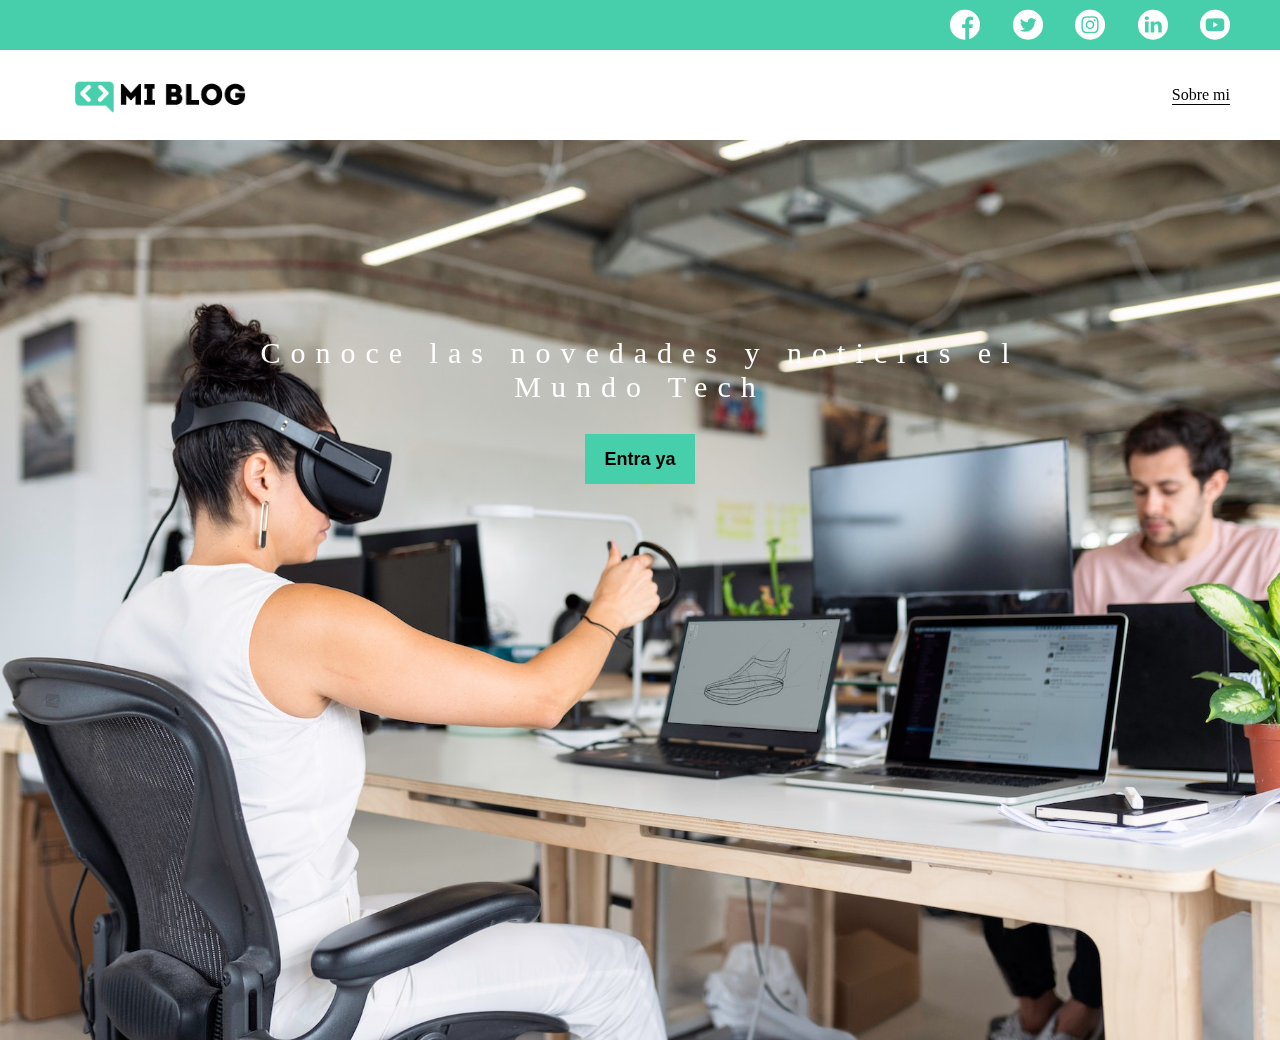
<file: index.html>
<!DOCTYPE html>
<html lang="en">
<head>
    <meta charset="UTF-8">
    <meta http-equiv="X-UA-Compatible" content="IE=edge">
    <meta name="viewport" content="width=device-width, initial-scale=1.0">
    <title>Mi Blog</title>
    <link rel="stylesheet" href="./css/main.css">
    <link rel="stylesheet" href="./css/font/flaticon.css">
</head>
<body class="home-body">
    <header>
        <section class="header-icons-container">
            <div class="icons">
                <a href="/"><span class="flaticon-001-facebook"></span></a>
                <a href="/"><span class="flaticon-013-twitter-1"></span></a>
                <a href="/"><span class="flaticon-011-instagram"></span></a>
                <a href="/"><span class="flaticon-010-linkedin"></span></a>
                <a href="/"><span class="flaticon-008-youtube"></span></a>
           </div> 
        </section>
        <nav>
            <section class="nav-logo-container"> 
                <a href="index.html"><img src="./assets/img/Logo-negro.png" alt="Logo de mi blog"></a>
            </section>
            <section class="profile-link">
                <a href="perfil.html">Sobre mi</a>
            </section>
        </nav>
    </header>
    <main class="home-main">
        <section>
            <p class="home-main-text">Conoce las novedades y noticias el Mundo Tech</p>
            <button>
               <a href="blogs.html">Entra ya</a>
            </button>
        </section>
     
    </main>
</body>
</html>
</file>
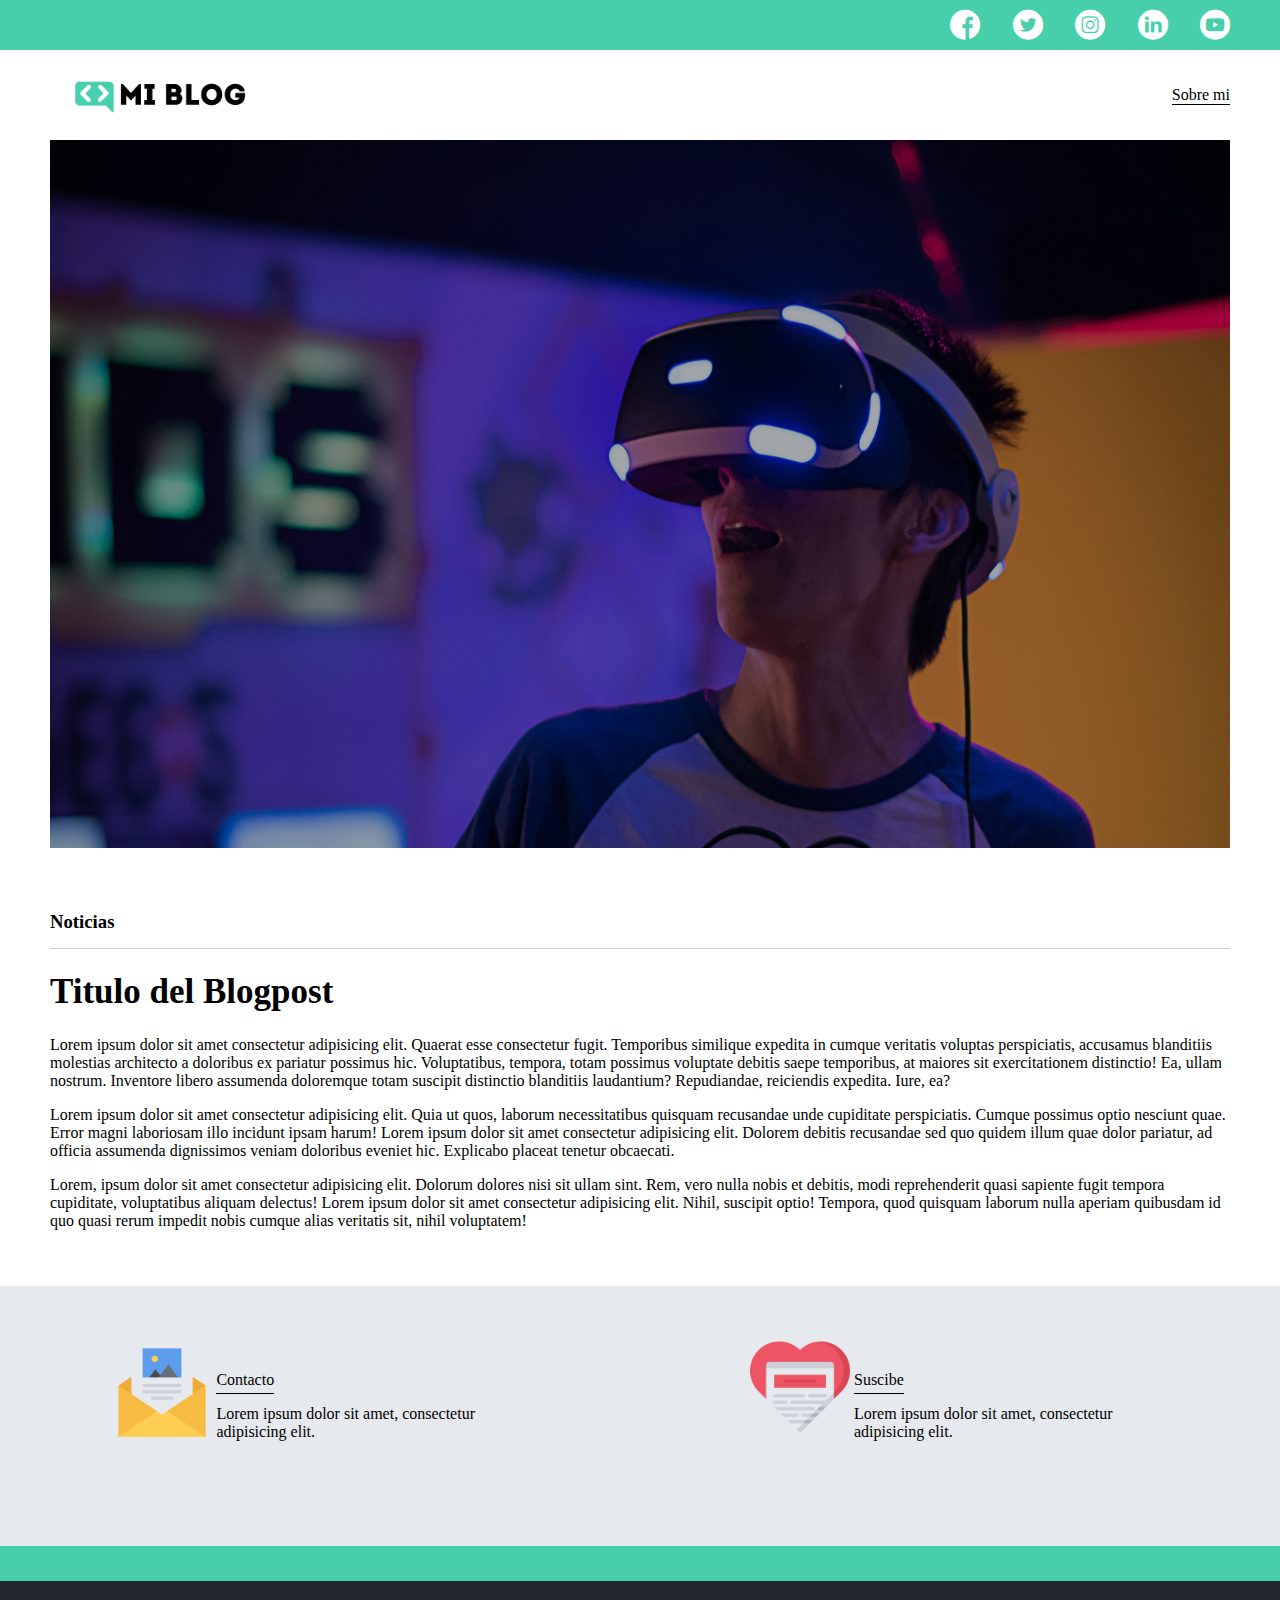
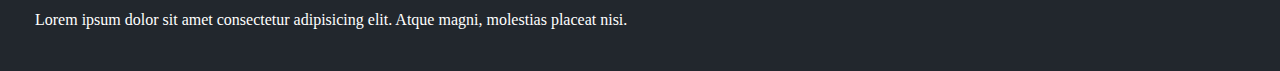
<file: blog.html>
<!DOCTYPE html>
<html lang="en">
<head>
    <meta charset="UTF-8">
    <meta http-equiv="X-UA-Compatible" content="IE=edge">
    <meta name="viewport" content="width=device-width, initial-scale=1.0">
    <title>Mi Blog</title>
    <link rel="stylesheet" href="./css/main.css">
    <link rel="stylesheet" href="./css/font/flaticon.css">
</head>
<body>
    <header>
        <section class="header-icons-container">
            <div class="icons">
                <a href="/"><span class="flaticon-001-facebook"></span></a>
                <a href="/"><span class="flaticon-013-twitter-1"></span></a>
                <a href="/"><span class="flaticon-011-instagram"></span></a>
                <a href="/"><span class="flaticon-010-linkedin"></span></a>
                <a href="/"><span class="flaticon-008-youtube"></span></a>
           </div> 
        </section>
        <nav>
            <section class="nav-logo-container"> 
                <a href="index.html"><img src="./assets/img/Logo-negro.png" alt="Logo de mi blog"></a>
            </section>
            <section class="profile-link">
                <a href="perfil.html">Sobre mi</a>
            </section>
        </nav>
    </header>
        <main>
           <section class="grid-container blogpost-img-container">
            <img src="assets/img/post-1.png" alt="">
           </section>
           <section class="blogpost-main-container">
            <div class="grid-container">
                <h3>Noticias</h3>
                <article>
                    <h1>Titulo del Blogpost</h1>
                    <p>Lorem ipsum dolor sit amet consectetur adipisicing elit. Quaerat esse consectetur fugit. Temporibus similique expedita in cumque veritatis voluptas perspiciatis, accusamus blanditiis molestias architecto a doloribus ex pariatur possimus hic.
                    Voluptatibus, tempora, totam possimus voluptate debitis saepe temporibus, at maiores sit exercitationem distinctio! Ea, ullam nostrum. Inventore libero assumenda doloremque totam suscipit distinctio blanditiis laudantium? Repudiandae, reiciendis expedita. Iure, ea?</p>
                    <p>Lorem ipsum dolor sit amet consectetur adipisicing elit. Quia ut quos, laborum necessitatibus quisquam recusandae unde cupiditate perspiciatis. Cumque possimus optio nesciunt quae. Error magni laboriosam illo incidunt ipsam harum! Lorem ipsum dolor sit amet consectetur adipisicing elit. Dolorem debitis recusandae sed quo quidem illum quae dolor pariatur, ad officia assumenda dignissimos veniam doloribus eveniet hic. Explicabo placeat tenetur obcaecati.</p>
                    <p>Lorem, ipsum dolor sit amet consectetur adipisicing elit. Dolorum dolores nisi sit ullam sint. Rem, vero nulla nobis et debitis, modi reprehenderit quasi sapiente fugit tempora cupiditate, voluptatibus aliquam delectus! Lorem ipsum dolor sit amet consectetur adipisicing elit. Nihil, suscipit optio! Tempora, quod quisquam laborum nulla aperiam quibusdam id quo quasi rerum impedit nobis cumque alias veritatis sit, nihil voluptatem!</p>
                </article>
            </div>
           </section>
           <section class="contact-main-container">
            <div>
                <img src="assets/img/013-newsletter.png" alt="">
                <div class="contact-left">
                    <a href="">Contacto</a>
                    <p>Lorem ipsum dolor sit amet, consectetur adipisicing elit.</p>
                </div> 
            </div>
            <div>
                <img src="assets/img/006-like.png" alt="">
                <div class="contact-right">
                    <a href="">Suscibe</a>
                    <p>Lorem ipsum dolor sit amet, consectetur adipisicing elit.</p>
                </div>
            </div>
           </section>
        </main>
    <footer>
        <p>Lorem ipsum dolor sit amet consectetur adipisicing elit. Atque magni, molestias placeat nisi.</p>
    </footer>
</body>
</html>
</file>
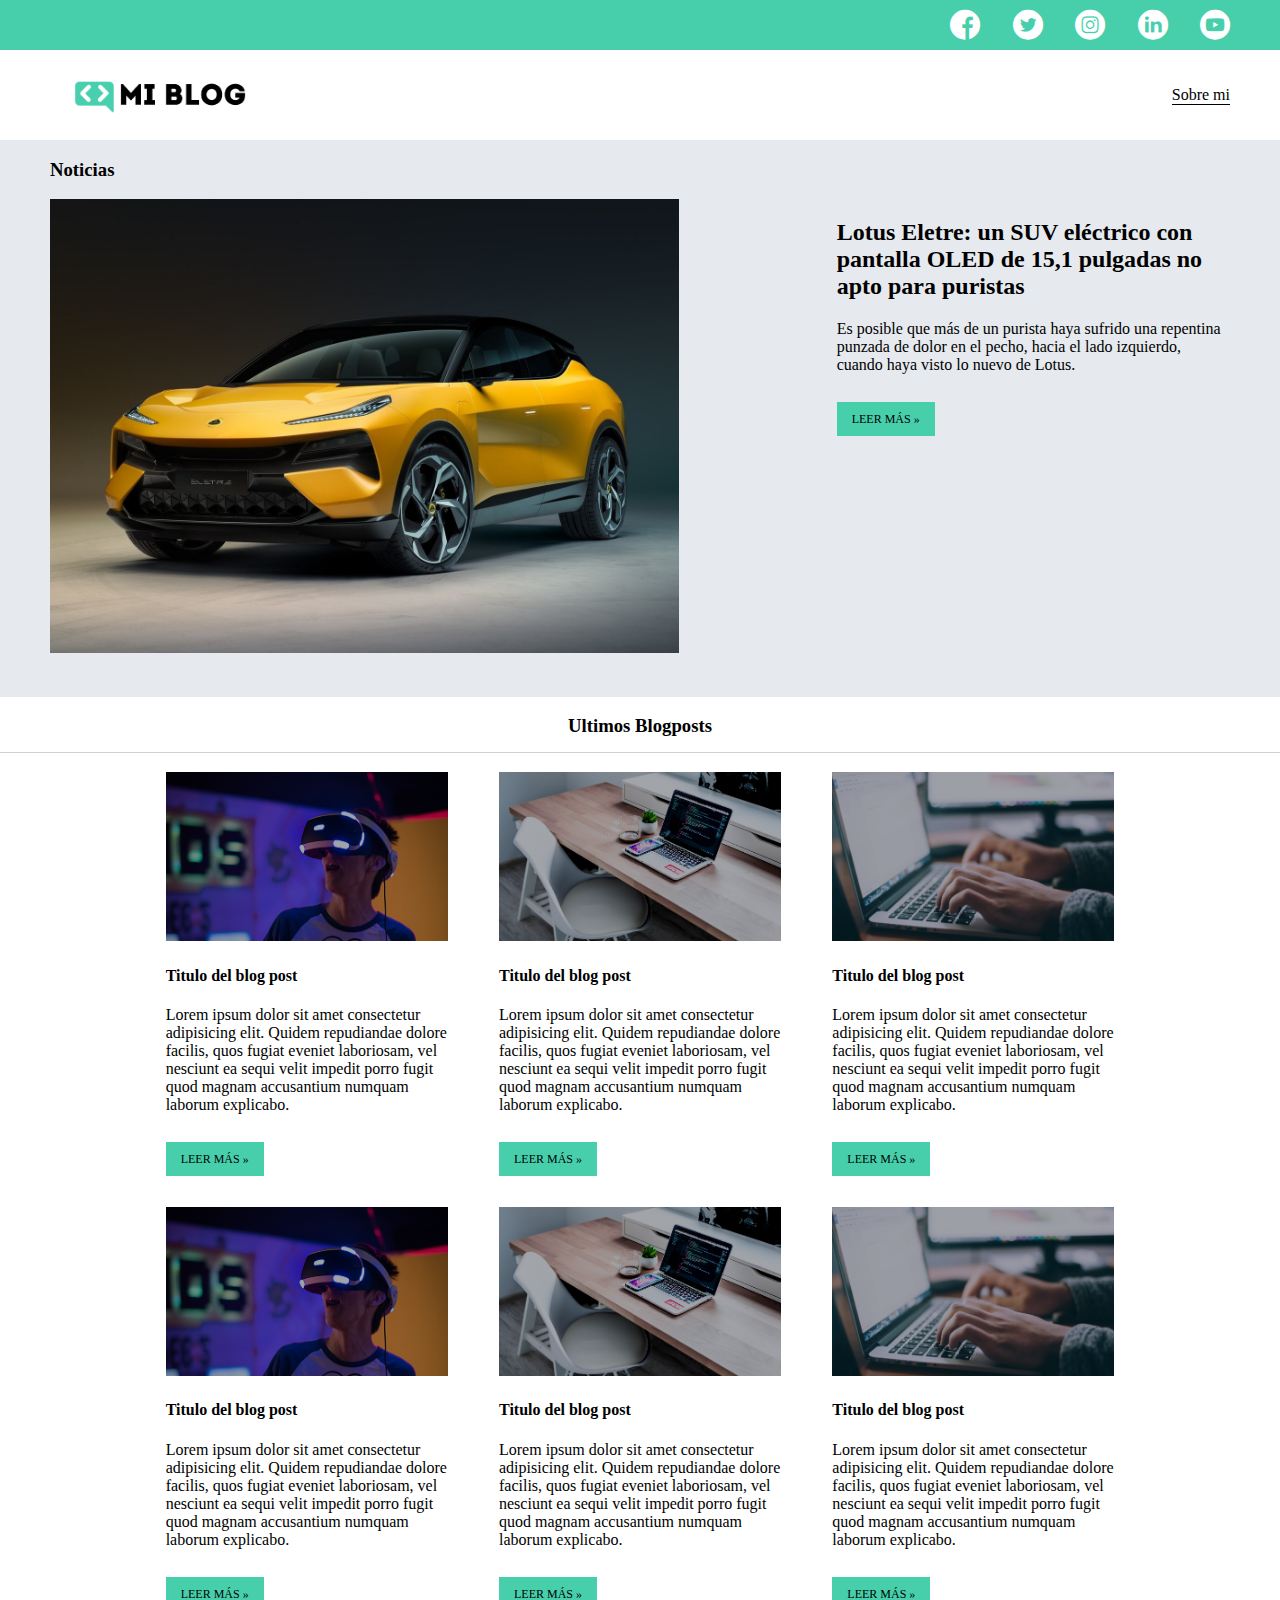
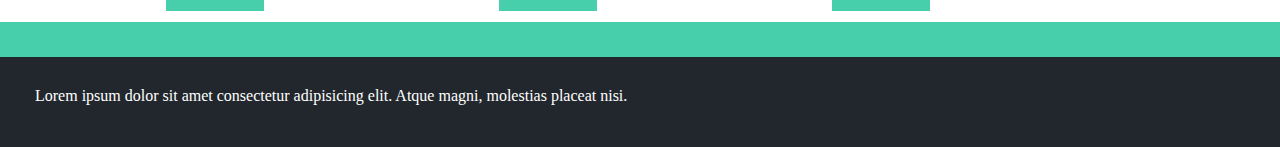
<file: blogs.html>
<!DOCTYPE html>
<html lang="en">
<head>
    <meta charset="UTF-8">
    <meta http-equiv="X-UA-Compatible" content="IE=edge">
    <meta name="viewport" content="width=device-width, initial-scale=1.0">
    <title>Mi Blog</title>
    <link rel="stylesheet" href="./css/main.css">
    <link rel="stylesheet" href="./css/media-queries.css">
    <link rel="stylesheet" href="./css/font/flaticon.css">
</head>
<body>
    <header>
        <section class="header-icons-container">
            <div class="icons">
                <a href="/"><span class="flaticon-001-facebook"></span></a>
                <a href="/"><span class="flaticon-013-twitter-1"></span></a>
                <a href="/"><span class="flaticon-011-instagram"></span></a>
                <a href="/"><span class="flaticon-010-linkedin"></span></a>
                <a href="/"><span class="flaticon-008-youtube"></span></a>
           </div> 
        </section>
        <nav>
            <section class="nav-logo-container"> 
                <a href="index.html"><img src="./assets/img/Logo-negro.png" alt="Logo de mi blog"></a>
            </section>
            <section class="profile-link">
                <a href="perfil.html">Sobre mi</a>
            </section>
        </nav>
    </header>
    <main class="blogs-main">
        <section class="blogs-main-container">
            <div class="blogs-main-new">
                <h3>Noticias</h3>
                <div class="blogs-news-img-container">
                    <img src="assets/img/main-news-img-2.jpeg" alt="">
                </div>
                <div class="blogs-news-info-container">
                    <h2>Lotus Eletre: un SUV eléctrico con pantalla OLED de 15,1 pulgadas no apto para puristas</h2>
                    <p>Es posible que más de un purista haya sufrido una repentina punzada de dolor en el pecho, hacia el lado izquierdo, cuando haya visto lo nuevo de Lotus.</p>
                    <a href="https://www.xataka.com/seleccion/14-gadgets-accesorios-para-llevar-estas-vacaciones-tu-maleta" class="blogs-button">LEER MÁS »</a>
                </div>
            </div>
        </section>
        <section class="blogs-posts-container">
            <h3>Ultimos Blogposts</h3>
            <div class="post-container-list">
                <article class="post-container post-1">
                    <img src="assets/img/post-1.png" alt="">
                    <h4>Titulo del blog post</h4>
                    <p>Lorem ipsum dolor sit amet consectetur adipisicing elit. Quidem repudiandae dolore facilis, quos fugiat eveniet laboriosam, vel nesciunt ea sequi velit impedit porro fugit quod magnam accusantium numquam laborum explicabo.</p>
                    <a href="blog.html" class="blogs-button">LEER MÁS »</a>
                </article>
                <article class="post-container post-2">
                    <img src="assets/img/post-2.png" alt="">
                    <h4>Titulo del blog post</h4>
                    <p>Lorem ipsum dolor sit amet consectetur adipisicing elit. Quidem repudiandae dolore facilis, quos fugiat eveniet laboriosam, vel nesciunt ea sequi velit impedit porro fugit quod magnam accusantium numquam laborum explicabo.</p>
                    <a href="blog.html" class="blogs-button">LEER MÁS »</a>
                </article>
                <article class="post-container post-3">
                    <img src="assets/img/post-3.png" alt="">
                    <h4>Titulo del blog post</h4>
                    <p>Lorem ipsum dolor sit amet consectetur adipisicing elit. Quidem repudiandae dolore facilis, quos fugiat eveniet laboriosam, vel nesciunt ea sequi velit impedit porro fugit quod magnam accusantium numquam laborum explicabo.</p>
                    <a href="blog.html" class="blogs-button">LEER MÁS »</a>
                </article>
                <article class="post-container post-4">
                    <img src="assets/img/post-1.png" alt="">
                    <h4>Titulo del blog post</h4>
                    <p>Lorem ipsum dolor sit amet consectetur adipisicing elit. Quidem repudiandae dolore facilis, quos fugiat eveniet laboriosam, vel nesciunt ea sequi velit impedit porro fugit quod magnam accusantium numquam laborum explicabo.</p>
                    <a href="blog.html" class="blogs-button">LEER MÁS »</a>
                </article>
                <article class="post-container post-5">
                    <img src="assets/img/post-2.png" alt="">
                    <h4>Titulo del blog post</h4>
                    <p>Lorem ipsum dolor sit amet consectetur adipisicing elit. Quidem repudiandae dolore facilis, quos fugiat eveniet laboriosam, vel nesciunt ea sequi velit impedit porro fugit quod magnam accusantium numquam laborum explicabo.</p>
                    <a href="blog.html" class="blogs-button">LEER MÁS »</a>
                </article>
                <article class="post-container post-6">
                    <img src="assets/img/post-3.png" alt="">
                    <h4>Titulo del blog post</h4>
                    <p>Lorem ipsum dolor sit amet consectetur adipisicing elit. Quidem repudiandae dolore facilis, quos fugiat eveniet laboriosam, vel nesciunt ea sequi velit impedit porro fugit quod magnam accusantium numquam laborum explicabo.</p>
                    <a href="blog.html" class="blogs-button">LEER MÁS »</a>
                </article>
            </div>
        </section>
    </main>
    <footer>
        <p>Lorem ipsum dolor sit amet consectetur adipisicing elit. Atque magni, molestias placeat nisi.</p>
    </footer>
</body>
</html>
</file>
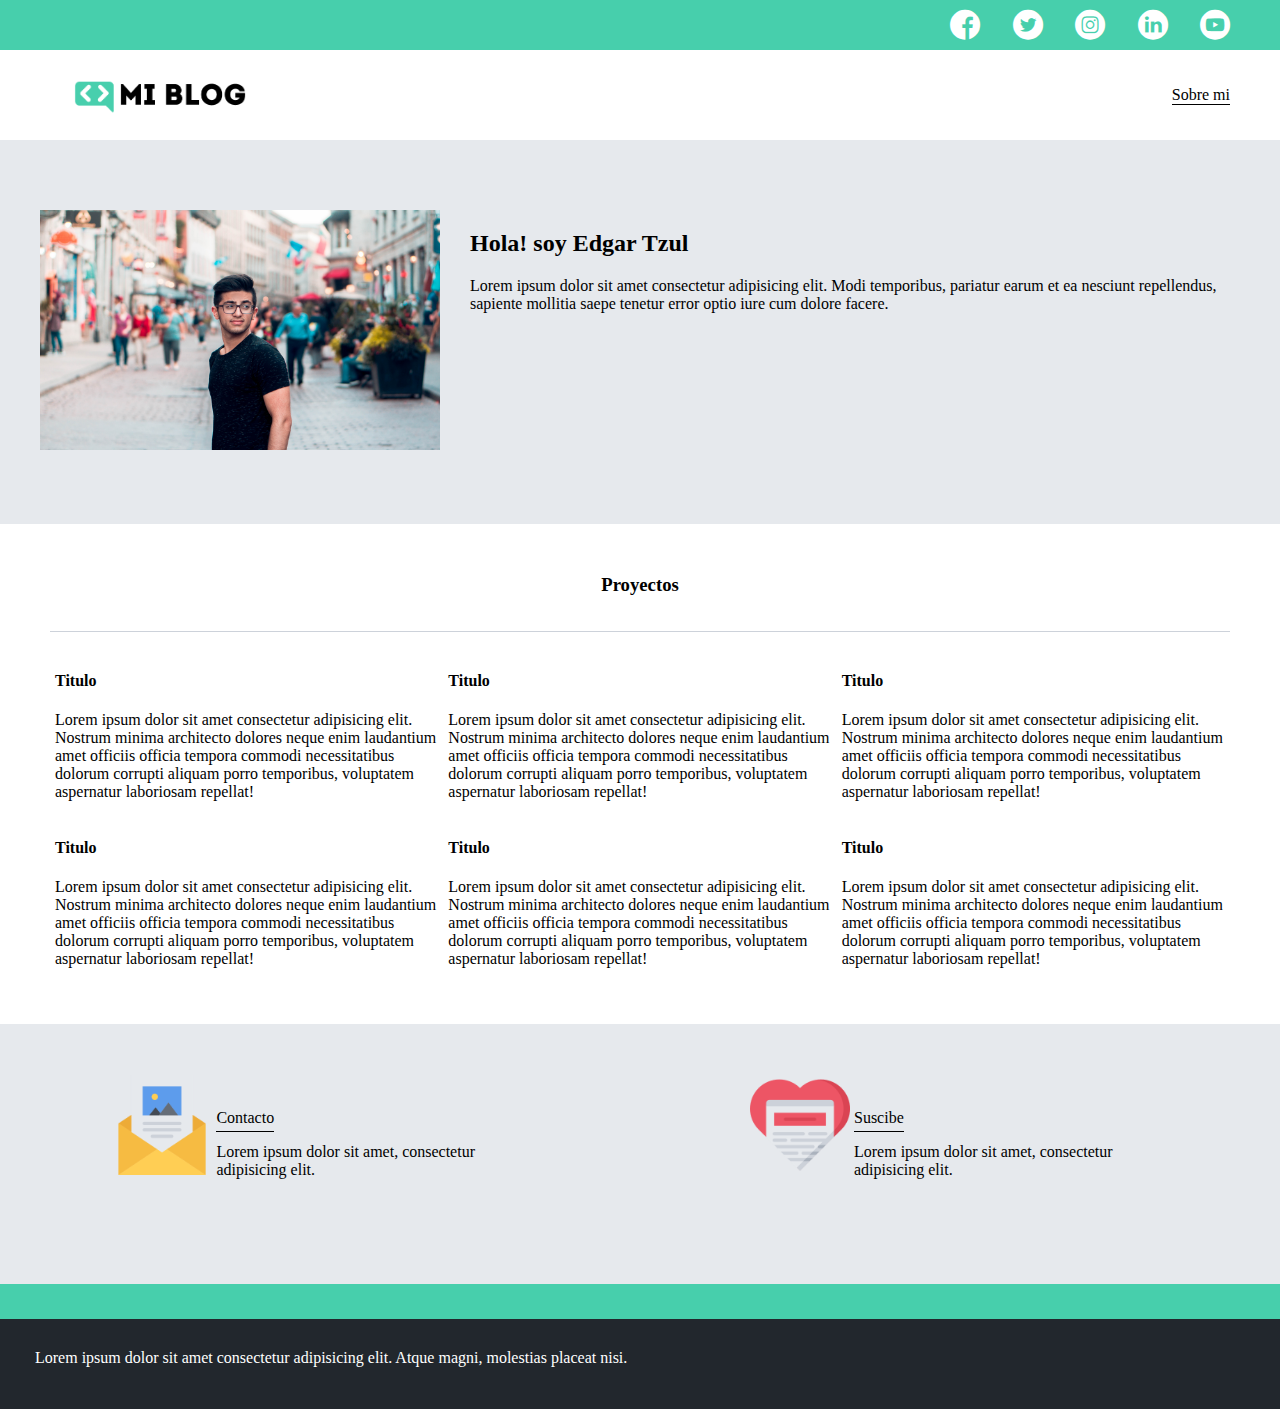
<file: perfil.html>
<!DOCTYPE html>
<html lang="en">
<head>
    <meta charset="UTF-8">
    <meta http-equiv="X-UA-Compatible" content="IE=edge">
    <meta name="viewport" content="width=device-width, initial-scale=1.0">
    <title>Mi Blog</title>
    <link rel="stylesheet" href="./css/main.css">
    <link rel="stylesheet" href="./css/media-queries.css">
    <link rel="stylesheet" href="./css/font/flaticon.css">
</head>
<body>
    <header>
        <section class="header-icons-container">
            <div class="icons">
                <a href="/"><span class="flaticon-001-facebook"></span></a>
                <a href="/"><span class="flaticon-013-twitter-1"></span></a>
                <a href="/"><span class="flaticon-011-instagram"></span></a>
                <a href="/"><span class="flaticon-010-linkedin"></span></a>
                <a href="/"><span class="flaticon-008-youtube"></span></a>
           </div> 
        </section>
        <nav>
            <section class="nav-logo-container"> 
                <a href="index.html"><img src="./assets/img/Logo-negro.png" alt="Logo de mi blog"></a>
            </section>
            <section class="profile-link">
                <a href="perfil.html">Sobre mi</a>
            </section>
        </nav>
    </header>
        <main>
            <section class="profile-main-container">
                <div class="grid-container profile-container">
                    <div>
                        <img src="assets/img/profile-pic.jpg" alt="">
                    </div>
                    <div>
                        <h2>Hola! soy Edgar Tzul</h2>
                        <p>Lorem ipsum dolor sit amet consectetur adipisicing elit. Modi temporibus, pariatur earum et ea nesciunt repellendus, sapiente mollitia saepe tenetur error optio iure cum dolore facere.</p>
                    </div>
                </div>
            </section>
            <section class="profile-main-proyect">
                <div class="grid-container">
                    <h3>Proyectos</h3>
                    <div class="proyect-main-container">
                        <article class="proyect-container">
                            <h4>Titulo</h4>
                            <p>Lorem ipsum dolor sit amet consectetur adipisicing elit. Nostrum minima architecto dolores neque enim laudantium amet officiis officia tempora commodi necessitatibus dolorum corrupti aliquam porro temporibus, voluptatem aspernatur laboriosam repellat!</p>
                        </article>
                        <article class="proyect-container">
                            <h4>Titulo</h4>
                            <p>Lorem ipsum dolor sit amet consectetur adipisicing elit. Nostrum minima architecto dolores neque enim laudantium amet officiis officia tempora commodi necessitatibus dolorum corrupti aliquam porro temporibus, voluptatem aspernatur laboriosam repellat!</p>
                        </article>
                        <article class="proyect-container">
                            <h4>Titulo</h4>
                            <p>Lorem ipsum dolor sit amet consectetur adipisicing elit. Nostrum minima architecto dolores neque enim laudantium amet officiis officia tempora commodi necessitatibus dolorum corrupti aliquam porro temporibus, voluptatem aspernatur laboriosam repellat!</p>
                        </article>
                        <article class="proyect-container">
                            <h4>Titulo</h4>
                            <p>Lorem ipsum dolor sit amet consectetur adipisicing elit. Nostrum minima architecto dolores neque enim laudantium amet officiis officia tempora commodi necessitatibus dolorum corrupti aliquam porro temporibus, voluptatem aspernatur laboriosam repellat!</p>
                        </article>
                        <article class="proyect-container">
                            <h4>Titulo</h4>
                            <p>Lorem ipsum dolor sit amet consectetur adipisicing elit. Nostrum minima architecto dolores neque enim laudantium amet officiis officia tempora commodi necessitatibus dolorum corrupti aliquam porro temporibus, voluptatem aspernatur laboriosam repellat!</p>
                        </article>
                        <article class="proyect-container">
                            <h4>Titulo</h4>
                            <p>Lorem ipsum dolor sit amet consectetur adipisicing elit. Nostrum minima architecto dolores neque enim laudantium amet officiis officia tempora commodi necessitatibus dolorum corrupti aliquam porro temporibus, voluptatem aspernatur laboriosam repellat!</p>
                        </article>
                    </div>
                </div>
            </section>  
           <section class="contact-main-container">
            <div>
                <img src="assets/img/013-newsletter.png" alt="">
                <div class="contact-left">
                    <a href="">Contacto</a>
                    <p>Lorem ipsum dolor sit amet, consectetur adipisicing elit.</p>
                </div> 
            </div>
            <div>
                <img src="assets/img/006-like.png" alt="">
                <div class="contact-right">
                    <a href="">Suscibe</a>
                    <p>Lorem ipsum dolor sit amet, consectetur adipisicing elit.</p>
                </div>
            </div>
           </section>
        </main>
    <footer>
        <p>Lorem ipsum dolor sit amet consectetur adipisicing elit. Atque magni, molestias placeat nisi.</p>
    </footer>
</body>
</html>
</file>
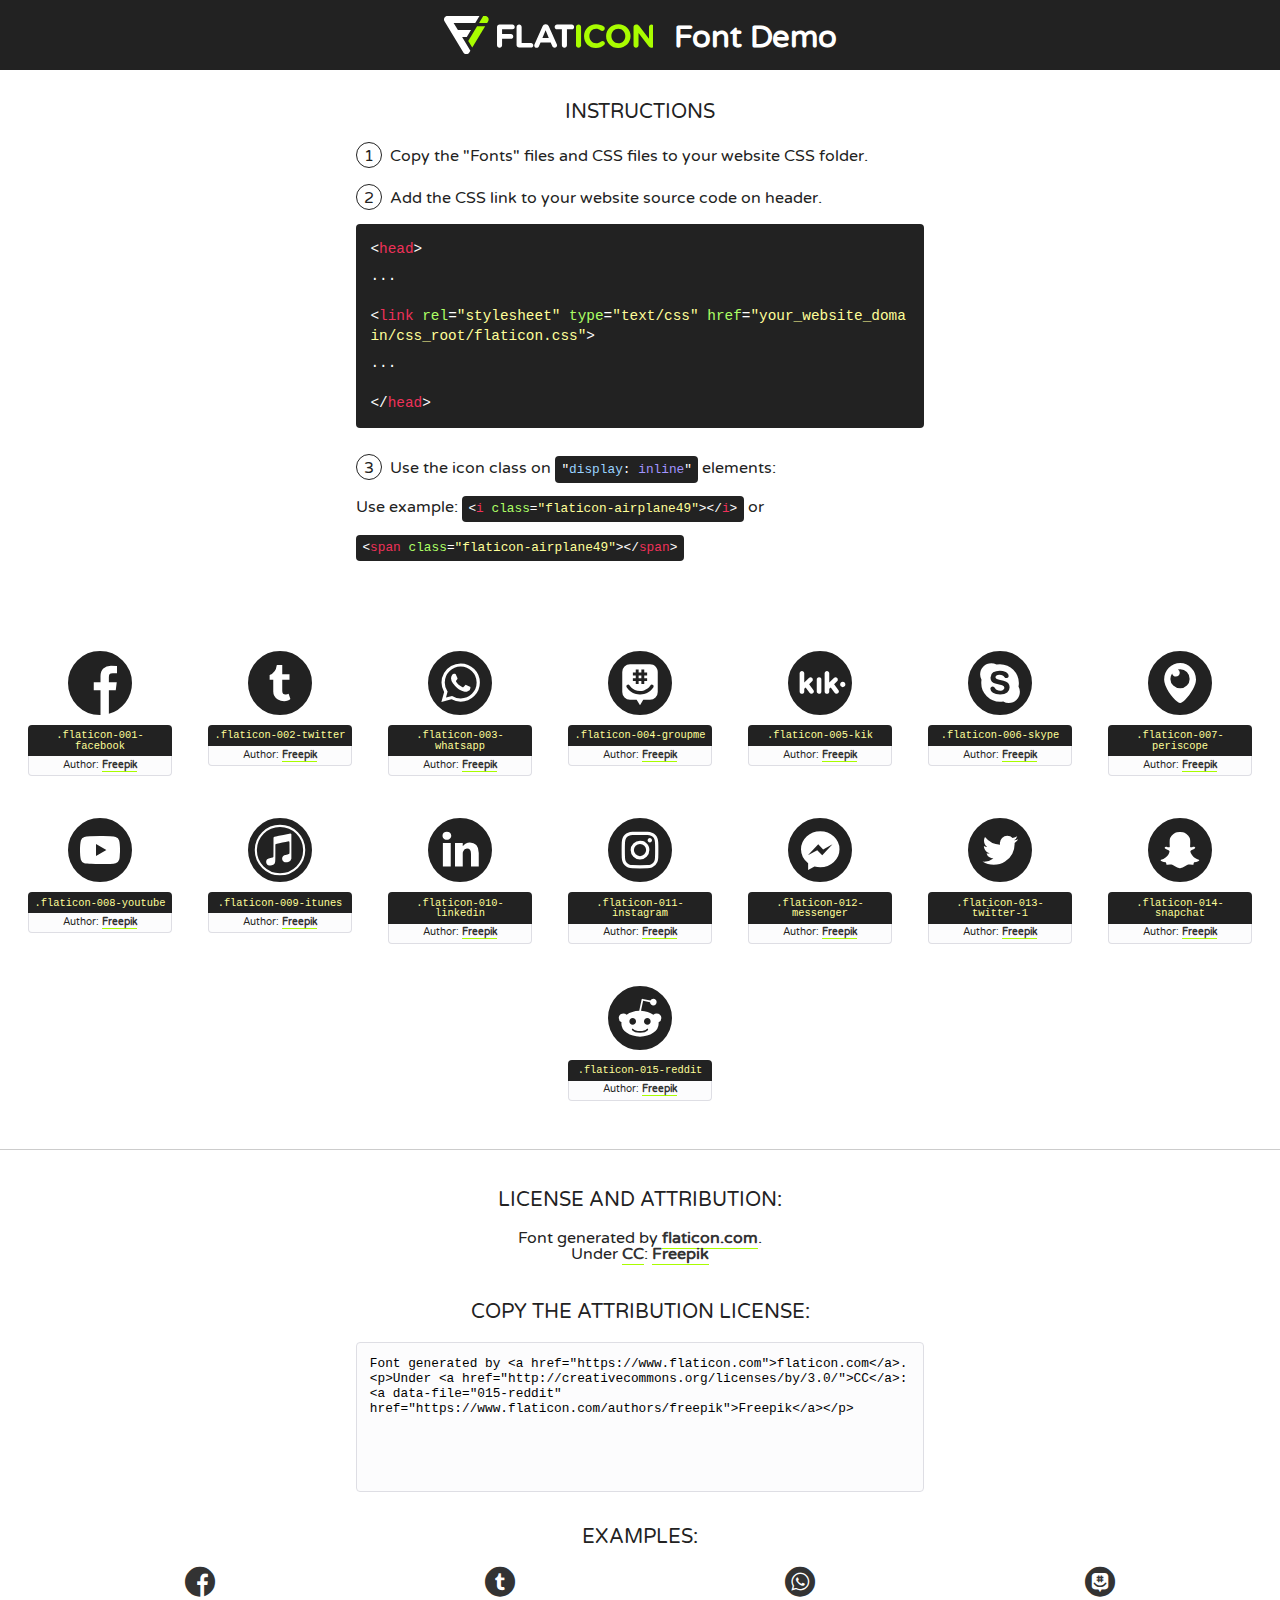
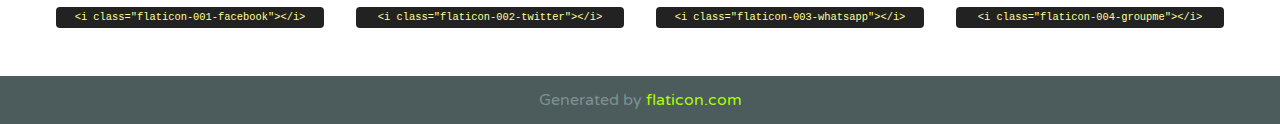
<file: css/font/flaticon.html>
<!DOCTYPE html>
<!--
  Flaticon icon font: Flaticon
  Creation date: 20/12/2018 09:27
-->
<html>
<!DOCTYPE html>
<html>

<head>
    <title>Flaticon WebFont</title>
    <link href="http://fonts.googleapis.com/css?family=Varela+Round" rel="stylesheet" type="text/css" />
    <link rel="stylesheet" type="text/css" href="flaticon.css">
    <meta charset="UTF-8">
    <style>
    html, body, div, span, applet, object, iframe,
    h1, h2, h3, h4, h5, h6, p, blockquote, pre,
    a, abbr, acronym, address, big, cite, code,
    del, dfn, em, img, ins, kbd, q, s, samp,
    small, strike, strong, sub, sup, tt, var,
    b, u, i, center,
    dl, dt, dd, ol, ul, li,
    fieldset, form, label, legend,
    table, caption, tbody, tfoot, thead, tr, th, td,
    article, aside, canvas, details, embed, 
    figure, figcaption, footer, header, hgroup, 
    menu, nav, output, ruby, section, summary,
    time, mark, audio, video {
        margin: 0;
        padding: 0;
        border: 0;
        font-size: 100%;
        font: inherit;
        vertical-align: baseline;
    }
    /* HTML5 display-role reset for older browsers */
    article, aside, details, figcaption, figure, 
    footer, header, hgroup, menu, nav, section {
        display: block;
    }
    body {
        line-height: 1;
    }
    ol, ul {
        list-style: none;
    }
    blockquote, q {
        quotes: none;
    }
    blockquote:before, blockquote:after,
    q:before, q:after {
        content: '';
        content: none;
    }
    table {
        border-collapse: collapse;
        border-spacing: 0;
    }
    body {
        font-family: 'Varela Round', Helvetica, Arial, sans-serif;
        font-size: 16px;
        color: #222;
    }
    a {
        color: #333;
        border-bottom: 1px solid #a9fd00;
        font-weight: bold;
        text-decoration: none;
    }
    * {
        -moz-box-sizing: border-box;
        -webkit-box-sizing: border-box;
        box-sizing: border-box;
        margin: 0;
        padding: 0;
    }
    [class^="flaticon-"]:before, [class*=" flaticon-"]:before, [class^="flaticon-"]:after, [class*=" flaticon-"]:after {
        font-family: Flaticon;
        font-size: 30px;
        font-style: normal;
        margin-left: 20px;
        color: #333;
    }
    .wrapper {
        max-width: 600px;
        margin: auto;
        padding: 0 1em;
    }
    .title {
        font-size: 1.25em;
        text-align: center;
        margin-bottom: 1em;
        text-transform: uppercase;
    }
    header {
        text-align: center;
        background-color: #222;
        color: #fff;
        padding: 1em;
    }
    header .logo {
        width: 210px;
        height: 38px;
        display: inline-block;
        vertical-align: middle;
        margin-right: 1em;
        border: none;
    }
    header strong {
        font-size: 1.95em;
        font-weight: bold;
        vertical-align: middle;
        margin-top: 5px;
        display: inline-block;
    }
    .demo {
        margin: 2em auto;
        line-height: 1.25em;
    }
    .demo ul li {
        margin-bottom: 1em;
    }
    .demo ul li .num {
        color: #222;
        border-radius: 20px;
        display: inline-block;
        width: 26px;
        padding: 3px;
        height: 26px;
        text-align: center;
        margin-right: 0.5em;
        border: 1px solid #222;
    }
    .demo ul li code {
        background-color: #222;
        border-radius: 4px;
        padding: 0.25em 0.5em;
        display: inline-block;
        color: #fff;
        font-family: Consolas,Monaco,Lucida Console,Liberation Mono,DejaVu Sans Mono,Bitstream Vera Sans Mono,Courier New, monospace;
        font-weight: lighter;
        margin-top: 1em;
        font-size: 0.8em;
        word-break: break-all;
    }
    .demo ul li code.big {
        padding: 1em;
        font-size: 0.9em;
    }
    .demo ul li code .red {
        color: #EF3159;
    }
    .demo ul li code .green {
        color: #ACFF65;
    }
    .demo ul li code .yellow {
        color: #FFFF99;
    }
    .demo ul li code .blue {
        color: #99D3FF;
    }
    .demo ul li code .purple {
        color: #A295FF;
    }
    .demo ul li code .dots {
        margin-top: 0.5em;
        display: block;
    }
    #glyphs {
        border-bottom: 1px solid #ccc;
        padding: 2em 0;
        text-align: center;
    }
    .glyph {
        display: inline-block;
        width: 9em;
        margin: 1em;
        text-align: center;
        vertical-align: top;
        background: #FFF;
    }
    .glyph .glyph-icon {
        padding: 10px;
        display: block;
        font-family:"Flaticon";
        font-size: 64px;
        line-height: 1;
    }
    .glyph .glyph-icon:before {
        font-size: 64px;
        color: #222;
        margin-left: 0;
    }
    .class-name {
        font-size: 0.65em;
        background-color: #222;
        color: #fff;
        border-radius: 4px 4px 0 0;
        padding: 0.5em;
        color: #FFFF99;
        font-family: Consolas,Monaco,Lucida Console,Liberation Mono,DejaVu Sans Mono,Bitstream Vera Sans Mono,Courier New, monospace;
    }
    .author-name {
        font-size: 0.6em;
        background-color: #fcfcfd;
        border: 1px solid #DEDEE4;
        border-top: 0;
        border-radius: 0 0 4px 4px;
        padding: 0.5em;
    }
    .class-name:last-child {
        font-size: 10px;
        color:#888;
    }
    .class-name:last-child a {
        font-size: 10px;
        color:#555;
    }
    .class-name:last-child a:hover {
        color:#a9fd00;
    }
    .glyph > input {
        display: block;
        width: 100px;
        margin: 5px auto;
        text-align: center;
        font-size: 12px;
        cursor: text;
    }
    .glyph > input.icon-input {
        font-family:"Flaticon";
        font-size: 16px;
        margin-bottom: 10px;
    }
    .attribution .title {
        margin-top: 2em;
    }
    .attribution textarea {
        background-color: #fcfcfd;
        padding: 1em;
        border: none;
        box-shadow: none;
        border: 1px solid #DEDEE4;
        border-radius: 4px;
        resize: none;
        width: 100%;
        height: 150px;
        font-size: 0.8em;
        font-family: Consolas,Monaco,Lucida Console,Liberation Mono,DejaVu Sans Mono,Bitstream Vera Sans Mono,Courier New, monospace;
        -webkit-appearance: none;
    }
    .iconsuse {
        margin: 2em auto;
        text-align: center;
        max-width: 1200px;
    }
    .iconsuse:after {
        content: '';
        display: table;
        clear: both;
    }
    .iconsuse .image {
        float: left;
        width: 25%;
        padding: 0 1em;
    }
    .iconsuse .image p {
        margin-bottom: 1em;
    }
    .iconsuse .image span {
        display: block;
        font-size: 0.65em;
        background-color: #222;
        color: #fff;
        border-radius: 4px;
        padding: 0.5em;
        color: #FFFF99;
        margin-top: 1em;
        font-family: Consolas,Monaco,Lucida Console,Liberation Mono,DejaVu Sans Mono,Bitstream Vera Sans Mono,Courier New, monospace;
    }
    #footer {
        text-align: center;
        background-color: #4C5B5C;
        color: #7c9192;
        padding: 1em;
    }
    #footer a {
        border: none;
        color: #a9fd00;
        font-weight: normal;
    }
    @media (max-width: 960px) {
        .iconsuse .image {
            width: 50%;
        }
    }
    @media (max-width: 560px) {
        .iconsuse .image {
            width: 100%;
        }
    }
    </style>
</head>

<body class="characters-off">

    <header>
        <a href="https://www.flaticon.com" target="_blank" class="logo">
            <svg version="1.1" xmlns="http://www.w3.org/2000/svg" xmlns:xlink="http://www.w3.org/1999/xlink" xmlns:a="http://ns.adobe.com/AdobeSVGViewerExtensions/3.0/" viewBox="0 0 560.875 102.036" enable-background="new 0 0 560.875 102.036" xml:space="preserve">
                <defs>
                </defs>
                <g>
                    <g class="letters">
                        <path fill="#ffffff" d="M141.596,29.675c0-3.777,2.985-6.767,6.764-6.767h34.438c3.426,0,6.15,2.728,6.15,6.15
                        c0,3.43-2.724,6.149-6.15,6.149h-27.674v13.091h23.719c3.429,0,6.151,2.724,6.151,6.15c0,3.43-2.723,6.149-6.151,6.149h-23.719
                        v17.574c0,3.773-2.986,6.761-6.764,6.761c-3.779,0-6.764-2.989-6.764-6.761V29.675z"></path>
                        <path fill="#ffffff" d="M193.844,29.149c0-3.781,2.985-6.767,6.764-6.767c3.776,0,6.763,2.985,6.763,6.767v42.957h25.039
                        c3.426,0,6.149,2.726,6.149,6.153c0,3.425-2.723,6.15-6.149,6.15h-31.802c-3.779,0-6.764-2.986-6.764-6.768V29.149z"></path>
                        <path fill="#ffffff" d="M241.891,75.71l21.438-48.407c1.492-3.341,4.215-5.357,7.906-5.357h0.792
                        c3.686,0,6.323,2.017,7.815,5.357l21.439,48.407c0.436,0.967,0.701,1.845,0.701,2.723c0,3.602-2.809,6.501-6.414,6.501
                        c-3.161,0-5.269-1.845-6.499-4.655l-4.132-9.661h-27.059l-4.301,10.102c-1.144,2.631-3.426,4.214-6.237,4.214
                        c-3.517,0-6.24-2.81-6.24-6.325C241.1,77.64,241.451,76.677,241.891,75.71z M279.932,58.666l-8.521-20.297l-8.526,20.297H279.932
                        z"></path>
                        <path fill="#ffffff" d="M314.864,35.387H301.86c-3.429,0-6.239-2.813-6.239-6.238c0-3.429,2.811-6.24,6.239-6.24h39.533
                        c3.426,0,6.237,2.811,6.237,6.24c0,3.425-2.811,6.238-6.237,6.238h-13.001v42.785c0,3.773-2.99,6.761-6.764,6.761
                        c-3.779,0-6.764-2.989-6.764-6.761V35.387z"></path>
                        <path fill="#A9FD00" d="M352.615,29.149c0-3.781,2.985-6.767,6.767-6.767c3.774,0,6.761,2.985,6.761,6.767v49.024
                        c0,3.773-2.987,6.761-6.761,6.761c-3.781,0-6.767-2.989-6.767-6.761V29.149z"></path>
                        <path fill="#A9FD00" d="M374.132,53.836v-0.179c0-17.481,13.178-31.801,32.065-31.801c9.22,0,15.459,2.458,20.557,6.238
                        c1.402,1.054,2.637,2.985,2.637,5.357c0,3.692-2.985,6.59-6.681,6.59c-1.845,0-3.071-0.702-4.044-1.319
                        c-3.776-2.813-7.729-4.393-12.562-4.393c-10.364,0-17.831,8.611-17.831,19.154v0.173c0,10.542,7.291,19.329,17.831,19.329
                        c5.715,0,9.492-1.756,13.359-4.834c1.049-0.874,2.458-1.491,4.039-1.491c3.429,0,6.325,2.813,6.325,6.236
                        c0,2.106-1.056,3.78-2.282,4.834c-5.539,4.834-12.036,7.733-21.878,7.733C387.572,85.464,374.132,71.493,374.132,53.836z"></path>
                        <path fill="#A9FD00" d="M433.009,53.836v-0.179c0-17.481,13.79-31.801,32.766-31.801c18.981,0,32.592,14.143,32.592,31.628v0.173
                        c0,17.483-13.785,31.807-32.769,31.807C446.625,85.464,433.009,71.32,433.009,53.836z M484.224,53.836v-0.179
                        c0-10.539-7.725-19.326-18.626-19.326c-10.893,0-18.449,8.611-18.449,19.154v0.173c0,10.542,7.73,19.329,18.626,19.329
                        C476.676,72.986,484.224,64.378,484.224,53.836z"></path>
                        <path fill="#A9FD00" d="M506.233,29.321c0-3.774,2.99-6.763,6.767-6.763h1.401c3.252,0,5.183,1.583,7.029,3.953l26.093,34.265
                        V29.059c0-3.692,2.99-6.677,6.681-6.677c3.683,0,6.671,2.985,6.671,6.677v48.934c0,3.78-2.987,6.765-6.764,6.765h-0.436
                        c-3.257,0-5.188-1.581-7.034-3.953l-27.056-35.492v32.944c0,3.687-2.985,6.676-6.678,6.676c-3.683,0-6.673-2.989-6.673-6.676
                        V29.321z"></path>
                    </g>
                    <g class="insignia">
                        <path fill="#ffffff" d="M48.372,56.137h12.517l11.156-18.537H37.186L25.688,18.539h57.825L94.668,0H9.271
                        C5.925,0,2.842,1.801,1.198,4.716c-1.644,2.907-1.593,6.482,0.134,9.343l50.38,83.501c1.678,2.781,4.689,4.476,7.938,4.476
                        c3.246,0,6.257-1.695,7.935-4.476l2.898-4.804L48.372,56.137z"></path>
                        <g class="i">
                            <path fill="#A9FD00" d="M93.575,18.539h0.031v0.004l21.652,0.004l2.705-4.488c1.727-2.861,1.778-6.436,0.133-9.343
                            C116.454,1.801,113.371,0,110.026,0h-5.294L93.575,18.539z"></path>
                            <polygon fill="#A9FD00" points="88.291,27.356 64.725,66.486 75.519,84.404 109.942,27.356"></polygon>
                        </g>
                    </g>
                </g>
            </svg>
        </a>
        <strong>Font Demo</strong>
    </header>


    <section class="demo wrapper">

        <p class="title">Instructions</p>

        <ul>
            <li>
                <span class="num">1</span>Copy the "Fonts" files and CSS files to your website CSS folder.
            </li>
            <li>
                <span class="num">2</span>Add the CSS link to your website source code on header.
                <code class="big">
                    &lt;<span class="red">head</span>&gt;
                    <br/><span class="dots">...</span>
                    <br/>&lt;<span class="red">link</span> <span class="green">rel</span>=<span class="yellow">"stylesheet"</span> <span class="green">type</span>=<span class="yellow">"text/css"</span> <span class="green">href</span>=<span class="yellow">"your_website_domain/css_root/flaticon.css"</span>&gt;
                    <br/><span class="dots">...</span>
                    <br/>&lt;/<span class="red">head</span>&gt;
                </code>
            </li>

            <li>
                <p>
                    <span class="num">3</span>Use the icon class on <code>"<span class="blue">display</span>:<span class="purple"> inline</span>"</code> elements:
                    <br />
                    Use example: <code>&lt;<span class="red">i</span> <span class="green">class</span>=<span class="yellow">&quot;flaticon-airplane49&quot;</span>&gt;&lt;/<span class="red">i</span>&gt;</code> or <code>&lt;<span class="red">span</span> <span class="green">class</span>=<span class="yellow">&quot;flaticon-airplane49&quot;</span>&gt;&lt;/<span class="red">span</span>&gt;</code>
            </li>
        </ul>

    </section>




   <section id="glyphs">          
    
      
        <div class="glyph"><div class="glyph-icon flaticon-001-facebook"></div>
            <div class="class-name">.flaticon-001-facebook</div>
            <div class="author-name">Author: <a data-file="001-facebook" href="https://www.flaticon.com/authors/freepik">Freepik</a> </div> 
        </div>        
        
        <div class="glyph"><div class="glyph-icon flaticon-002-twitter"></div>
            <div class="class-name">.flaticon-002-twitter</div>
            <div class="author-name">Author: <a data-file="002-twitter" href="https://www.flaticon.com/authors/freepik">Freepik</a> </div> 
        </div>        
        
        <div class="glyph"><div class="glyph-icon flaticon-003-whatsapp"></div>
            <div class="class-name">.flaticon-003-whatsapp</div>
            <div class="author-name">Author: <a data-file="003-whatsapp" href="https://www.flaticon.com/authors/freepik">Freepik</a> </div> 
        </div>        
        
        <div class="glyph"><div class="glyph-icon flaticon-004-groupme"></div>
            <div class="class-name">.flaticon-004-groupme</div>
            <div class="author-name">Author: <a data-file="004-groupme" href="https://www.flaticon.com/authors/freepik">Freepik</a> </div> 
        </div>        
        
        <div class="glyph"><div class="glyph-icon flaticon-005-kik"></div>
            <div class="class-name">.flaticon-005-kik</div>
            <div class="author-name">Author: <a data-file="005-kik" href="https://www.flaticon.com/authors/freepik">Freepik</a> </div> 
        </div>        
        
        <div class="glyph"><div class="glyph-icon flaticon-006-skype"></div>
            <div class="class-name">.flaticon-006-skype</div>
            <div class="author-name">Author: <a data-file="006-skype" href="https://www.flaticon.com/authors/freepik">Freepik</a> </div> 
        </div>        
        
        <div class="glyph"><div class="glyph-icon flaticon-007-periscope"></div>
            <div class="class-name">.flaticon-007-periscope</div>
            <div class="author-name">Author: <a data-file="007-periscope" href="https://www.flaticon.com/authors/freepik">Freepik</a> </div> 
        </div>        
        
        <div class="glyph"><div class="glyph-icon flaticon-008-youtube"></div>
            <div class="class-name">.flaticon-008-youtube</div>
            <div class="author-name">Author: <a data-file="008-youtube" href="https://www.flaticon.com/authors/freepik">Freepik</a> </div> 
        </div>        
        
        <div class="glyph"><div class="glyph-icon flaticon-009-itunes"></div>
            <div class="class-name">.flaticon-009-itunes</div>
            <div class="author-name">Author: <a data-file="009-itunes" href="https://www.flaticon.com/authors/freepik">Freepik</a> </div> 
        </div>        
        
        <div class="glyph"><div class="glyph-icon flaticon-010-linkedin"></div>
            <div class="class-name">.flaticon-010-linkedin</div>
            <div class="author-name">Author: <a data-file="010-linkedin" href="https://www.flaticon.com/authors/freepik">Freepik</a> </div> 
        </div>        
        
        <div class="glyph"><div class="glyph-icon flaticon-011-instagram"></div>
            <div class="class-name">.flaticon-011-instagram</div>
            <div class="author-name">Author: <a data-file="011-instagram" href="https://www.flaticon.com/authors/freepik">Freepik</a> </div> 
        </div>        
        
        <div class="glyph"><div class="glyph-icon flaticon-012-messenger"></div>
            <div class="class-name">.flaticon-012-messenger</div>
            <div class="author-name">Author: <a data-file="012-messenger" href="https://www.flaticon.com/authors/freepik">Freepik</a> </div> 
        </div>        
        
        <div class="glyph"><div class="glyph-icon flaticon-013-twitter-1"></div>
            <div class="class-name">.flaticon-013-twitter-1</div>
            <div class="author-name">Author: <a data-file="013-twitter-1" href="https://www.flaticon.com/authors/freepik">Freepik</a> </div> 
        </div>        
        
        <div class="glyph"><div class="glyph-icon flaticon-014-snapchat"></div>
            <div class="class-name">.flaticon-014-snapchat</div>
            <div class="author-name">Author: <a data-file="014-snapchat" href="https://www.flaticon.com/authors/freepik">Freepik</a> </div> 
        </div>        
        
        <div class="glyph"><div class="glyph-icon flaticon-015-reddit"></div>
            <div class="class-name">.flaticon-015-reddit</div>
            <div class="author-name">Author: <a data-file="015-reddit" href="https://www.flaticon.com/authors/freepik">Freepik</a> </div> 
        </div>        
        

    </section>



    <section class="attribution wrapper"   style="text-align:center;">

      <div class="title">License and attribution:</div><div class="attrDiv">Font generated by <a href="https://www.flaticon.com">flaticon.com</a>. <div><p>Under <a href="http://creativecommons.org/licenses/by/3.0/">CC</a>: <a data-file="015-reddit" href="https://www.flaticon.com/authors/freepik">Freepik</a></p>  </div>
      </div>
      <div class="title">Copy the Attribution License:</div>

    <textarea onclick="this.focus();this.select();">Font generated by &lt;a href=&quot;https://www.flaticon.com&quot;&gt;flaticon.com&lt;/a&gt;. <p>Under <a href="http://creativecommons.org/licenses/by/3.0/">CC</a>: <a data-file="015-reddit" href="https://www.flaticon.com/authors/freepik">Freepik</a></p>  
     </textarea>

    </section>

    <section class="iconsuse">

          <div class="title">Examples:</div>            
             
            <div class="image">
                <p>
                    <i class="glyph-icon flaticon-001-facebook"></i> 
                    <span>&lt;i class=&quot;flaticon-001-facebook&quot;&gt;&lt;/i&gt;</span>
                </p>
            </div>
            
            <div class="image">
                <p>
                    <i class="glyph-icon flaticon-002-twitter"></i> 
                    <span>&lt;i class=&quot;flaticon-002-twitter&quot;&gt;&lt;/i&gt;</span>
                </p>
            </div>
            
            <div class="image">
                <p>
                    <i class="glyph-icon flaticon-003-whatsapp"></i> 
                    <span>&lt;i class=&quot;flaticon-003-whatsapp&quot;&gt;&lt;/i&gt;</span>
                </p>
            </div>
            
            <div class="image">
                <p>
                    <i class="glyph-icon flaticon-004-groupme"></i> 
                    <span>&lt;i class=&quot;flaticon-004-groupme&quot;&gt;&lt;/i&gt;</span>
                </p>
            </div>
                       
        </div>
                            
    </section>

<div id="footer">
    <div>Generated by <a href="https://www.flaticon.com">flaticon.com</a>
    </div>
</div>



</body>
</html>
</file>
<file: css/main.css>
:root {
    --letters:Georgia, 'Times New Roman', Times, serif;
}

/* Estilos del header */

body {
    margin: 0;
    padding: 0;
}

a {
    text-decoration: none;
    display: inline;
    color: black;
}

.home-body {
    position: fixed;
    top: 0;
    bottom: 0;
    left: 0;
    right: 0;
}

.home-body {
    overflow-y: scroll;
    scroll-behavior: smooth;
}

header {
    width: 100%;
    height: 140px;
    display: grid;
    grid-template-rows: 1fr 1fr;
}

header .header-icons-container {
    width: 100%;
    height: 50px;
    display: grid;
    background-color: #47cfac;
}

header .header-icons-container .icons {
    width: 300px;
    height: auto;
    display: flex;
    align-items: center;
    justify-content: space-between;
    justify-self: flex-end;
    margin-right: 50px;
}

header .icons span {
    color: white;
}

nav {
    display: grid;
    grid-template-columns: 1fr 1fr;
    height: 90px;
}

nav .nav-logo-container {
    margin-left: 50px;
}

nav .nav-logo-container img {
    width: 220px;
    margin-top: 10px;
}

nav .profile-link {
    display: flex;
    align-items: center;
    justify-content: flex-end;
    margin-right: 50px;
}

nav .profile-link a{
    color: black;
    border-bottom: 1px solid black;
}

/* ==== Estilos del main ==== */
.home-main {
    display: grid;
    grid-template-columns: 1fr 4fr 1fr;
    height: 100%;
    background-image: url(../assets/img/cover-2.png);
    background-position: center;
    background-repeat: no-repeat;
    background-size: cover;
}

.home-main section {
    display: grid;
    grid-column: 2;
    place-items:center;
    height: 350px;
    margin-top: 80px;
}

.home-main-text {
    display: grid;
    align-self: flex-end;
    /* font-family: var(--letters); */
    font-size: 30px;
    font-weight: 700px;
    letter-spacing: 10px;
    color: white;
    text-align: center;
}

.home-main section button {
    width: 110px;
    height: 50px;
    background-color: #47cfac; /* Green */
    display: grid;
    align-self: flex-start;
    align-items: center;
    border: none;
    color: white;
    text-align: center;
    text-decoration: none;
}

.home-main section button a {
    font-weight: 700;
    font-size: 18px;
}

/* =========Creadno estilos a los blogs ========= */

.blogs-main {
    display: grid;
    font-family: var(--letters)
}

.blogs-main-container {
    background-color: #e6e9ed;
    padding: 0 50px 40px;
}

.blogs-main-new {
    display: grid;
    grid-template-columns: 2fr 1fr;
    grid-template-rows: 2fr;
}

.blogs-news-img-container {
    grid-column: 1;
}

.blogs-news-img-container img {
    width: 80%;
}

.blogs-news-info-container {
    grid-column: 2;
}

.blogs-news-info-container p {
    margin-bottom: 35px;
    /* font-family: var(--letters); */
    font-weight: 700px;
}

.blogs-posts-container {
    padding: 0 50px 20;
}

.blogs-posts-container h3 {
    text-align: center;
    border-bottom: 1px solid #cdd2da;
    padding-bottom: 15px;
}

.blogs-button {
    background-color: #47cfac;
    padding: 10px 15px;
    font-size: 12px;
}


/* ==== style list posts ===== */

/* Nombrar las areas */

.post-container-list {
    display: grid;
    grid-template-columns: repeat(3, 1fr);
    grid-template-rows: 1fr;
    justify-items: center;
    align-items: center;
    gap: 20px;
    max-width: 980px;
    margin: auto;
}

.blogs-posts-container .post-container {
    max-width: 90%;
    padding-bottom: 20px;
}

.blogs-posts-container .post-container p {
    margin-bottom: 35px;
}

.blogs-posts-container .post-container img {
    width: 100%;
}

footer {
    width: 100%;
    height: 90px;
    background-color: #22272d;
    border-top: 35px solid #47cfac;
}

footer p {
    color: white;
    margin-top: 30px;
    padding-left: 35px;
}

/* ==== style post.html ===== */

.blogpost-img-container {
    padding: 0 50px 40px;
}

.blogpost-img-container img {
    width: 100%;
}

.blogpost-main-container {
    padding: 0 50px 40px;
}

.blogpost-main-container h3 {
    border-bottom: 1px solid #cdd2da;
    padding-bottom: 15px;
}

.blogpost-main-container article h1 {
    font-size: 35px;
}

.blogpost-main-container article p {
    /* font-family: var(--letters); */
    font-weight: 700px;
}

.contact-main-container {
    width: 100%;
    min-height: 250px;
    background-color: #e6e9ed;
    text-align: center;
    padding-bottom: 10px;
}

.contact-main-container div {
    display: inline-block;
    width: 49.5%;
    height: 100%;
}

.contact-main-container div a {
    border-bottom: 1px solid black;
    padding-bottom: 5px;
}

.contact-main-container .contact-left, .contact-right {
    text-align: initial;
    margin-top: 85px;  
}

.contact-main-container img {
   width: 100px; 
}

/* ==== Estilos de la pagina de perfil ==== */

.profile-main-container {
    padding: 70px 40px;
    background-color: #e6e9ed;
    margin-bottom: 50px;
    /*font-family: 'ROBOTO mono' , monospace;*/
    font-weight: 700px;
}

.profile-main-container img {
    width: 400px;
    margin-right: 30px;
}

.profile-main-container .profile-container {
    display: flex;
}

.profile-main-proyect {
    padding: 0 50px 40px;
    font-family: var(--letters);
    font-weight: 700px;
}

.profile-main-proyect h3 {
    border-bottom: 1px solid #cdd2da;
    padding-bottom: 35px;
    text-align: center;
}

.proyect-main-container {
    display: grid;
    grid-template-columns: 1fr 1fr 1fr;
}

.proyect-container {
    padding: 0 5px;
}
</file>
<file: css/font/flaticon.css>
/*
  	Flaticon icon font: Flaticon
  	Creation date: 20/12/2018 09:27
  	*/

@font-face {
  font-family: "Flaticon";
  src: url("./Flaticon.eot");
  src: url("./Flaticon.eot?#iefix") format("embedded-opentype"),
       url("./Flaticon.woff") format("woff"),
       url("./Flaticon.ttf") format("truetype"),
       url("./Flaticon.svg#Flaticon") format("svg");
  font-weight: normal;
  font-style: normal;
}

@media screen and (-webkit-min-device-pixel-ratio:0) {
  @font-face {
    font-family: "Flaticon";
    src: url("./Flaticon.svg#Flaticon") format("svg");
  }
}

[class^="flaticon-"]:before, [class*=" flaticon-"]:before,
[class^="flaticon-"]:after, [class*=" flaticon-"]:after {   
  font-family: Flaticon;
        font-size: 30px;
font-style: normal;
margin-left: 20px;
}

.flaticon-001-facebook:before { content: "\f100"; }
.flaticon-002-twitter:before { content: "\f101"; }
.flaticon-003-whatsapp:before { content: "\f102"; }
.flaticon-004-groupme:before { content: "\f103"; }
.flaticon-005-kik:before { content: "\f104"; }
.flaticon-006-skype:before { content: "\f105"; }
.flaticon-007-periscope:before { content: "\f106"; }
.flaticon-008-youtube:before { content: "\f107"; }
.flaticon-009-itunes:before { content: "\f108"; }
.flaticon-010-linkedin:before { content: "\f109"; }
.flaticon-011-instagram:before { content: "\f10a"; }
.flaticon-012-messenger:before { content: "\f10b"; }
.flaticon-013-twitter-1:before { content: "\f10c"; }
.flaticon-014-snapchat:before { content: "\f10d"; }
.flaticon-015-reddit:before { content: "\f10e"; }
</file>
<file: css/media-queries.css>
@media (max-width: 900px) {

    /* comportamiento pagina de blogs.html =Seccion de  noticias= */

    .blogs-main-new {
       grid-template-columns: 1fr;
       grid-template-rows: 3fr; 
    }
    .blogs-news-img-container {
        grid-row: 2;
    }
    .blogs-news-info-container {
        grid-row: 3;
        grid-column: 1;
    }

    /* =seccion de utlimos post= */

    .post-container-list {
        grid-template-columns: repeat(2, 1fr);
        grid-template-rows: 1fr;
    }

    .proyect-main-container {
        grid-template-columns: 1fr 1fr;
        grid-template-rows: 2fr;
    }
    .profile-main-container .profile-container {
        display: block;
    }
    .profile-main-container img {
        width: 80%;
    }
}

@media (max-width: 600px) {
    .post-container-list {
        grid-template-columns: 1fr;
        grid-template-rows: 1fr;
    }
    
    .proyect-main-container {
        grid-template-columns: 1fr;
        grid-template-rows: 2fr;
    }

    .contact-main-container  {
        display: grid;
        justify-items: center;
    }
}
</file>
